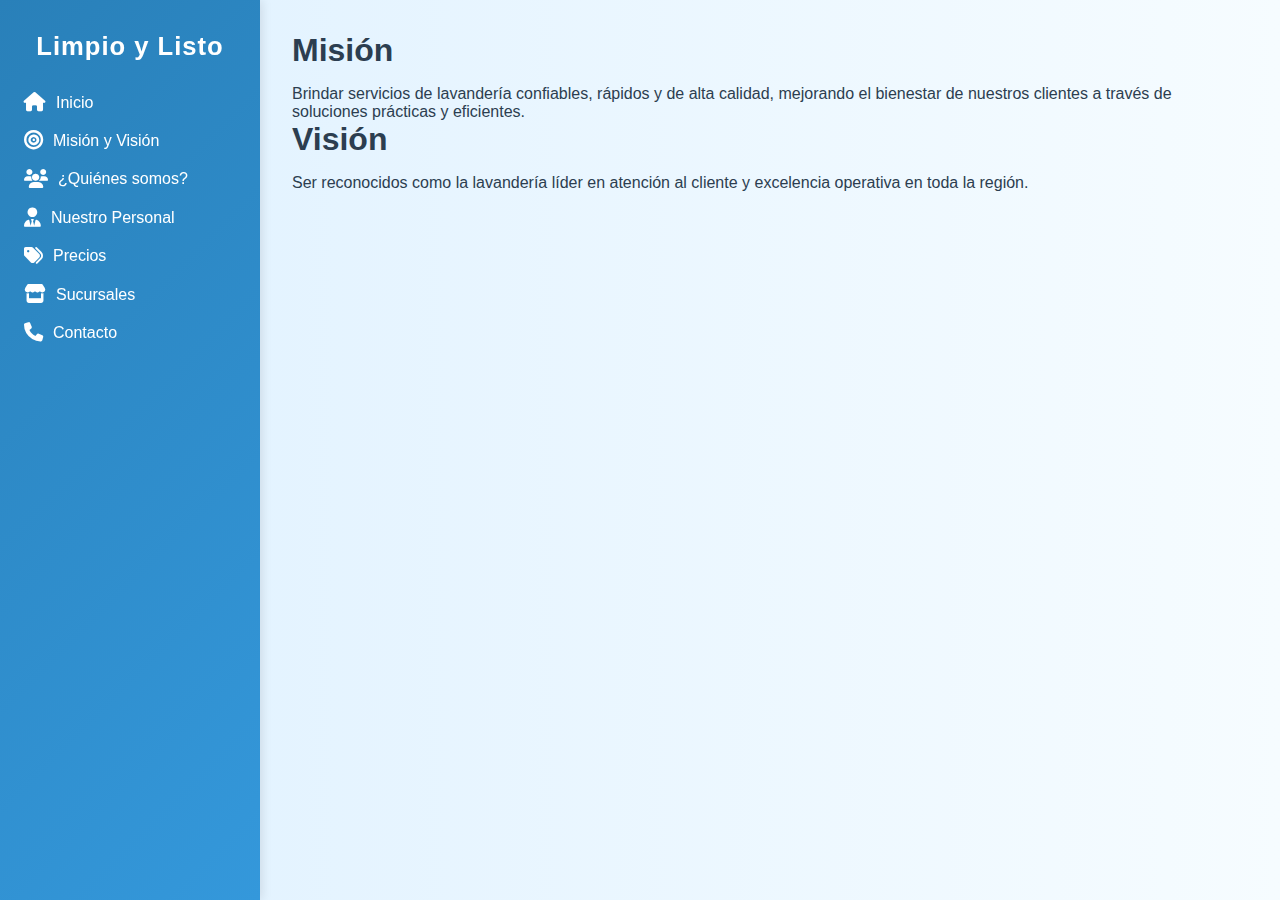
<file: mision-vision.html>
<!DOCTYPE html>
<html lang="es">
<head>
  <meta charset="UTF-8">
  <title>Misión y Visión - Limpio y Listo</title>
  <link rel="stylesheet" href="style.css">
  <link rel="stylesheet" href="https://cdnjs.cloudflare.com/ajax/libs/font-awesome/6.5.0/css/all.min.css">
</head>
<body>

  <div class="container">
    <nav class="sidebar">
      <h2>Limpio y Listo</h2>
      <ul>
        <li><a href="index.html"><i class="fas fa-home"></i> Inicio</a></li>
        <li><a href="mision-vision.html"><i class="fas fa-bullseye"></i> Misión y Visión</a></li>
        <li><a href="quienes-somos.html"><i class="fas fa-users"></i> ¿Quiénes somos?</a></li>
        <li><a href="personal.html"><i class="fas fa-user-tie"></i> Nuestro Personal</a></li>
        <li><a href="precios.html"><i class="fas fa-tags"></i> Precios</a></li>
        <li><a href="sobre-mi.html"><i class="fas fa-store"></i> Sucursales</a></li>
        <li><a href="contacto.html"><i class="fas fa-phone"></i> Contacto</a></li>
      </ul>
    </nav>

    <main class="content">
      <h1>Misión</h1>
      <p>Brindar servicios de lavandería confiables, rápidos y de alta calidad, mejorando el bienestar de nuestros clientes a través de soluciones prácticas y eficientes.</p>

      <h1>Visión</h1>
      <p>Ser reconocidos como la lavandería líder en atención al cliente y excelencia operativa en toda la región.</p>
    </main>
  </div>

</body>
</html>
</file>
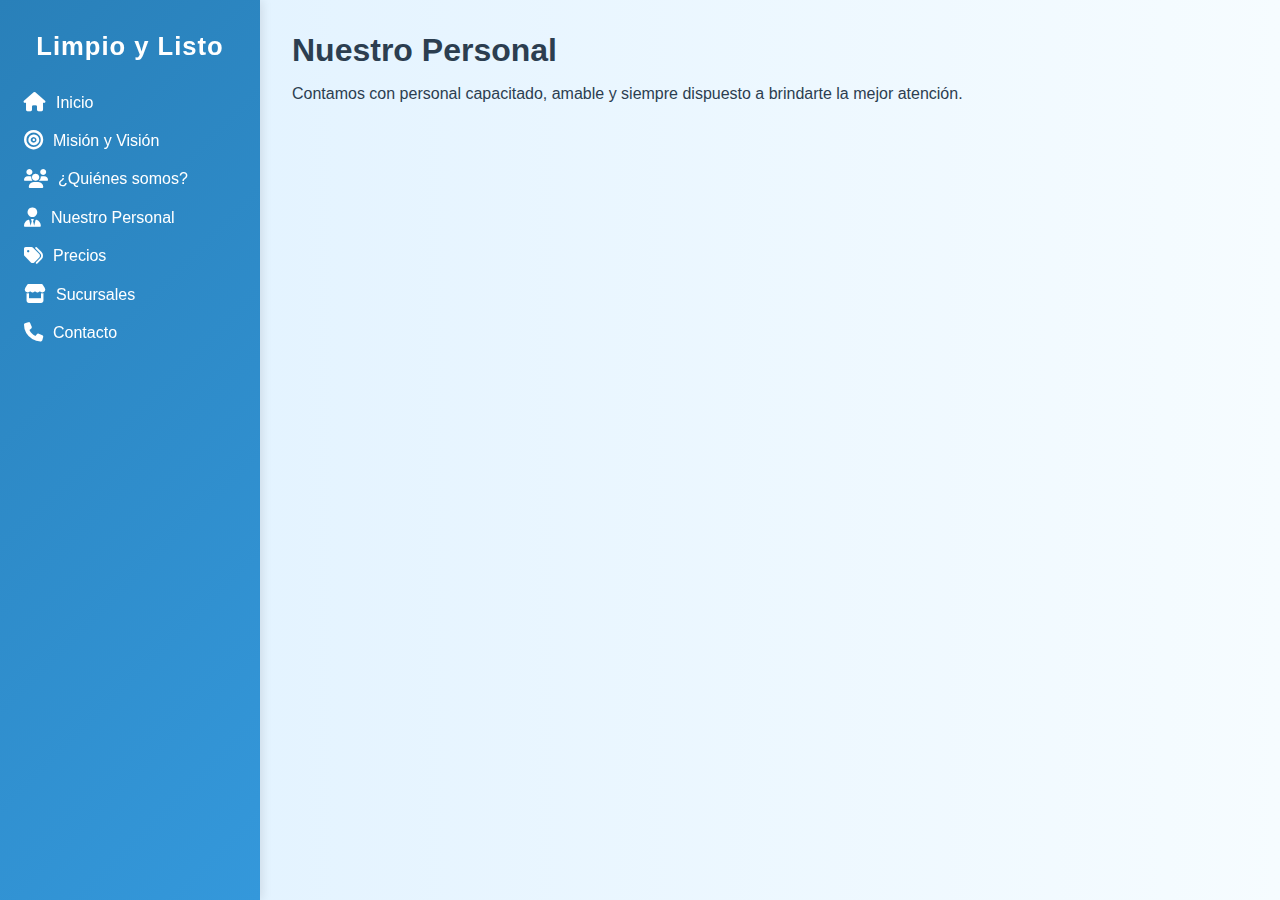
<file: personal.html>
<!DOCTYPE html>
<html lang="es">
<head>
  <meta charset="UTF-8">
  <title>Nuestro Personal - Limpio y Listo</title>
  <link rel="stylesheet" href="style.css">
  <link rel="stylesheet" href="https://cdnjs.cloudflare.com/ajax/libs/font-awesome/6.5.0/css/all.min.css">
</head>
<body>

  <div class="container">
    <nav class="sidebar">
      <h2>Limpio y Listo</h2>
      <ul>
        <li><a href="index.html"><i class="fas fa-home"></i> Inicio</a></li>
        <li><a href="mision-vision.html"><i class="fas fa-bullseye"></i> Misión y Visión</a></li>
        <li><a href="quienes-somos.html"><i class="fas fa-users"></i> ¿Quiénes somos?</a></li>
        <li><a href="personal.html"><i class="fas fa-user-tie"></i> Nuestro Personal</a></li>
        <li><a href="precios.html"><i class="fas fa-tags"></i> Precios</a></li>
        <li><a href="sobre-mi.html"><i class="fas fa-store"></i> Sucursales</a></li>
        <li><a href="contacto.html"><i class="fas fa-phone"></i> Contacto</a></li>
      </ul>
    </nav>

    <main class="content">
      <h1>Nuestro Personal</h1>
      <p>Contamos con personal capacitado, amable y siempre dispuesto a brindarte la mejor atención.</p>
    </main>
  </div>

</body>
</html>
</file>
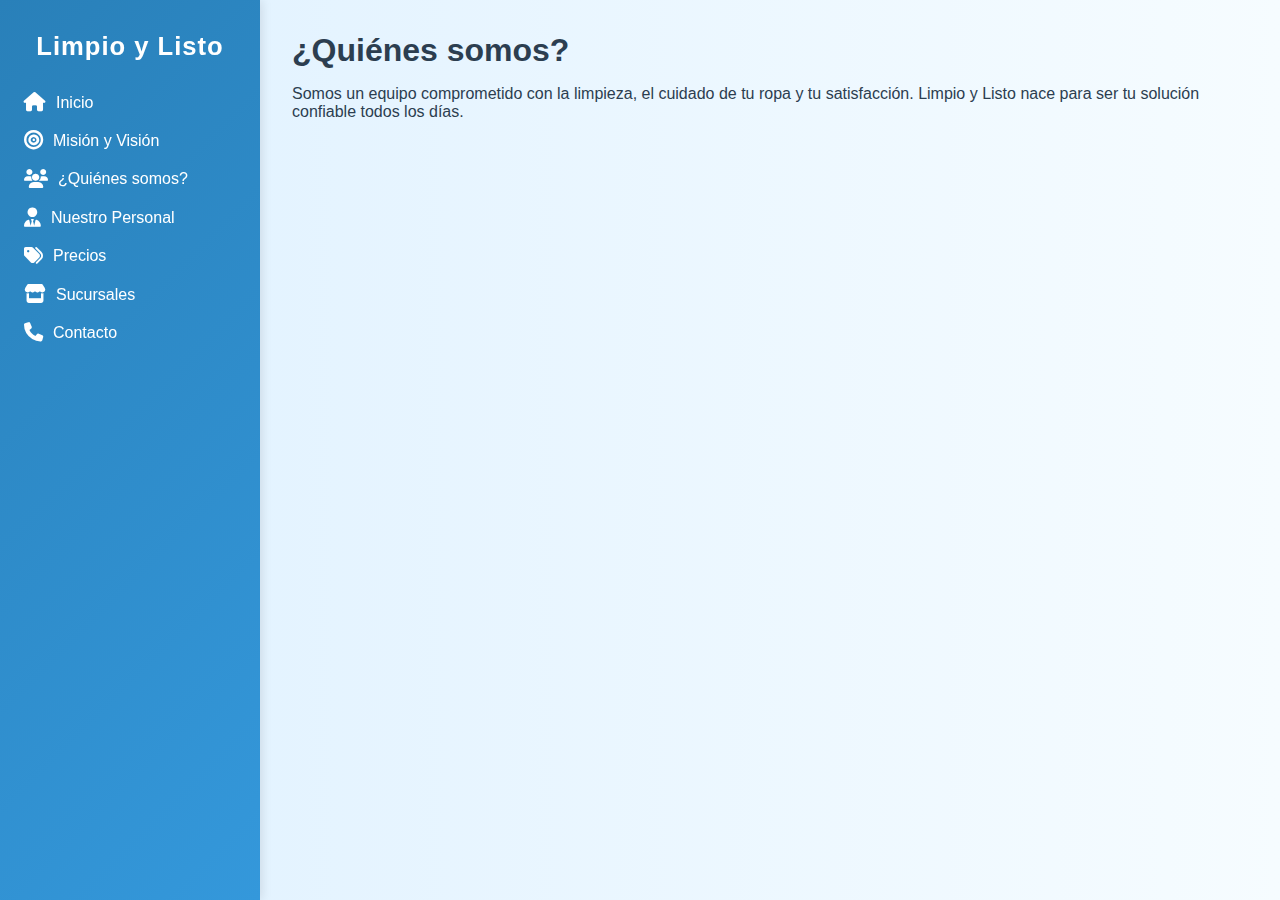
<file: quienes-somos.html>
<!DOCTYPE html>
<html lang="es">
<head>
  <meta charset="UTF-8">
  <title>¿Quiénes somos? - Limpio y Listo</title>
  <link rel="stylesheet" href="style.css">
  <link rel="stylesheet" href="https://cdnjs.cloudflare.com/ajax/libs/font-awesome/6.5.0/css/all.min.css">
</head>
<body>

  <div class="container">
    <nav class="sidebar">
      <h2>Limpio y Listo</h2>
      <ul>
        <li><a href="index.html"><i class="fas fa-home"></i> Inicio</a></li>
        <li><a href="mision-vision.html"><i class="fas fa-bullseye"></i> Misión y Visión</a></li>
        <li><a href="quienes-somos.html"><i class="fas fa-users"></i> ¿Quiénes somos?</a></li>
        <li><a href="personal.html"><i class="fas fa-user-tie"></i> Nuestro Personal</a></li>
        <li><a href="precios.html"><i class="fas fa-tags"></i> Precios</a></li>
        <li><a href="sobre-mi.html"><i class="fas fa-store"></i> Sucursales</a></li>
        <li><a href="contacto.html"><i class="fas fa-phone"></i> Contacto</a></li>
      </ul>
    </nav>

    <main class="content">
      <h1>¿Quiénes somos?</h1>
      <p>Somos un equipo comprometido con la limpieza, el cuidado de tu ropa y tu satisfacción. Limpio y Listo nace para ser tu solución confiable todos los días.</p>
    </main>
  </div>

</body>
</html>
</file>
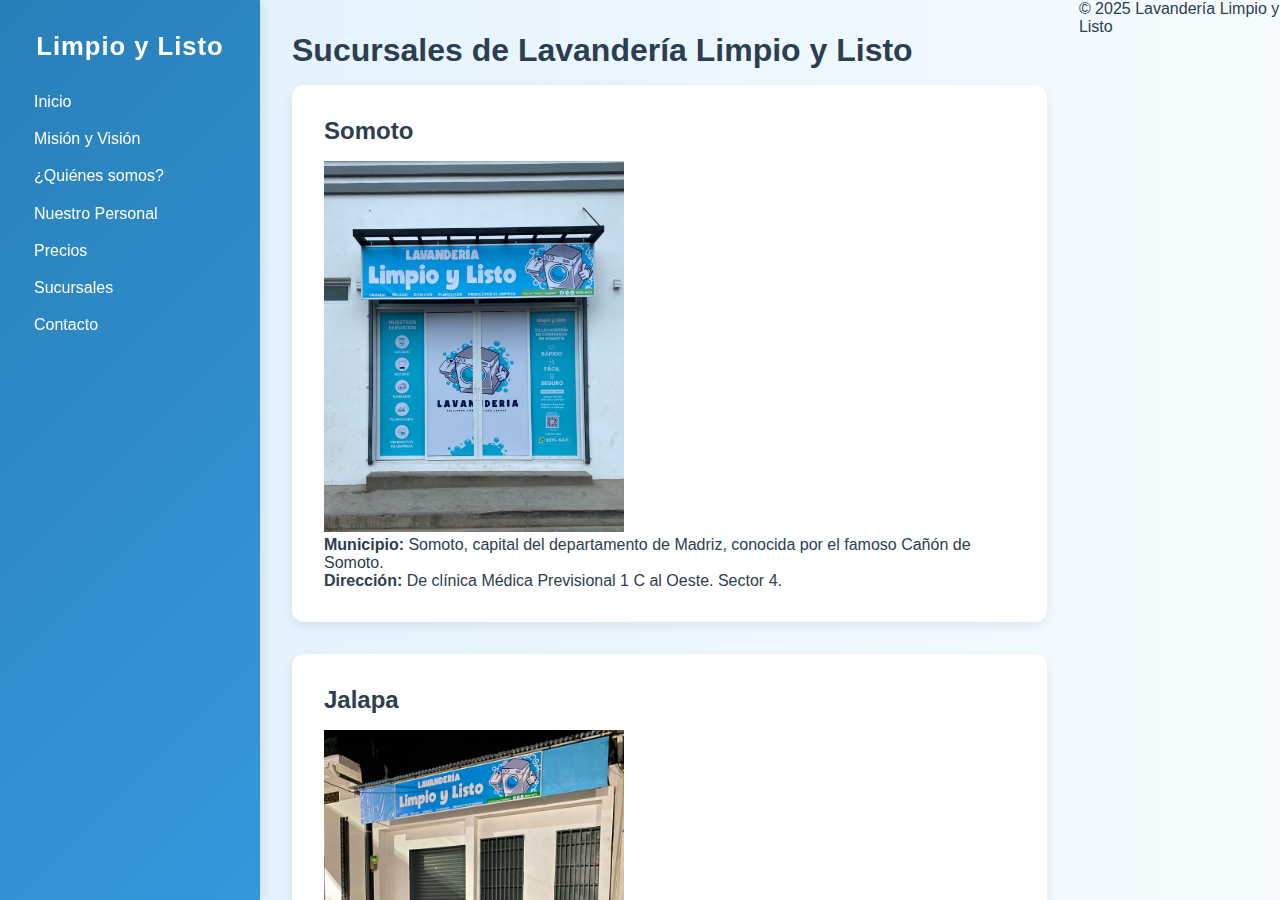
<file: sobre-mi.html>
<!DOCTYPE html>
<html lang="es">
<head>
  <meta charset="UTF-8">
  <title>Sucursales - Limpio y Listo</title>
  <link rel="stylesheet" href="style.css">
</head>
<body>
  <div class="container">
    <!-- Menú lateral -->
    <nav class="sidebar">
      <h2>Limpio y Listo</h2>
      <ul>
        <li><a href="index.html"><i class="fas fa-home"></i> Inicio</a></li>
        <li><a href="mision-vision.html"><i class="fas fa-bullseye"></i> Misión y Visión</a></li>
        <li><a href="quienes-somos.html"><i class="fas fa-users"></i> ¿Quiénes somos?</a></li>
        <li><a href="personal.html"><i class="fas fa-user-tie"></i> Nuestro Personal</a></li>
        <li><a href="precios.html"><i class="fas fa-tags"></i> Precios</a></li>
        <li><a href="sobre-mi.html"><i class="fas fa-store"></i> Sucursales</a></li>
        <li><a href="contacto.html"><i class="fas fa-phone"></i> Contacto</a></li>
      </ul>
    </nav>

    <!-- Contenido principal -->
    <main class="content">
      <h1>Sucursales de Lavandería Limpio y Listo</h1>

      <section class="sucursal">
        <h2>Somoto</h2>
        <img src="Somoto.jpg" alt="Sucursal Somoto" width="300">
        <p><strong>Municipio:</strong> Somoto, capital del departamento de Madriz, conocida por el famoso Cañón de Somoto.</p>
        <p><strong>Dirección:</strong> De clínica Médica Previsional 1 C al Oeste. Sector 4.</p>
      </section>

      <section class="sucursal">
        <h2>Jalapa</h2>
        <img src="Jalapa.jpg" alt="Sucursal Jalapa" width="300">
        <p><strong>Municipio:</strong> Jalapa, municipio de Nueva Segovia, rodeado de montañas y cafetales, muy cerca de la frontera con Honduras.</p>
        <p><strong>Dirección:</strong> De Ferretería Noelito N°1 cuadra y media al Este, sector 8.</p>
      </section>

      <!-- Nueva Sucursal: Ocotal -->
      <section class="sucursal">
        <h2>Ocotal</h2>
        <img src="Ocotal.jpg" alt="Sucursal Ocotal" width="300">
        <p><strong>Municipio:</strong> Ocotal, cabecera departamental de Nueva Segovia, ciudad histórica y de gran comercio.</p>
        <p><strong>Dirección:</strong> De Fundenuse 2 cuadras al Oeste.</p>
      </section>
    </main>
  </div>

  <footer>
    <p>&copy; 2025 Lavandería Limpio y Listo</p>
  </footer>
</body>
</html>
</file>
<file: style.css>
/* Reset básico */
* {
  margin: 0;
  padding: 0;
  box-sizing: border-box;
}

body {
  font-family: 'Segoe UI', Tahoma, Geneva, Verdana, sans-serif;
  background: linear-gradient(to right, #dff1ff, #f6fcff);
  display: flex;
  height: 100vh;
  color: #2c3e50;
}

/* Contenedor principal */
.container {
  display: flex;
  width: 100%;
}

/* Sidebar */
.sidebar {
  width: 260px;
  background: linear-gradient(135deg, #2980b9, #3498db);
  color: white;
  padding: 2rem 1.5rem;
  position: fixed;
  height: 100vh;
  box-shadow: 2px 0 10px rgba(0, 0, 0, 0.1);
}

.sidebar h2 {
  text-align: center;
  font-size: 1.6rem;
  margin-bottom: 2rem;
  letter-spacing: 1px;
}

.sidebar ul {
  list-style: none;
}

.sidebar ul li {
  margin: 1.2rem 0;
}

.sidebar ul li a {
  text-decoration: none;
  color: white;
  font-size: 1rem;
  display: flex;
  align-items: center;
  transition: all 0.3s ease;
}

/* Animación para los enlaces del menú lateral */
.sidebar ul li a i {
  margin-right: 10px;
  font-size: 1.2rem;
}

.sidebar ul li a:hover {
  transform: translateX(5px);
  color: #e0f7ff;
}

.sidebar ul li a i:hover {
  transform: rotate(20deg);
}

/* Contenido */
.content {
  margin-left: 260px;
  padding: 2rem;
  width: calc(100% - 260px);
  overflow-y: auto;
}

.content h1, .content h2 {
  color: #2c3e50;
  margin-bottom: 1rem;
}

/* Secciones como tarjetas */
section {
  background: white;
  padding: 2rem;
  margin-bottom: 2rem;
  border-radius: 12px;
  box-shadow: 0 4px 12px rgba(0, 0, 0, 0.08);
}

/* Listas dentro de secciones */
section ul {
  padding-left: 1.5rem;
  list-style: disc;
}

/* Enlaces */
a {
  color: #3498db;
  text-decoration: none;
}

a:hover {
  text-decoration: underline;
}

/* Íconos grandes en el index (Inicio) */
.icon-row {
  display: flex;
  gap: 2rem;
  justify-content: space-around;
  flex-wrap: wrap;
  margin-top: 2rem;
}

.icon-box {
  width: 130px;
  height: 130px;
  background: #ecf6fb;
  border-radius: 16px;
  display: flex;
  justify-content: center;
  align-items: center;
  flex-direction: column;
  box-shadow: 0 6px 12px rgba(0, 0, 0, 0.05);
  transition: transform 0.3s ease;
}

.icon-box:hover {
  transform: scale(1.05);
}

.icon-box i {
  font-size: 2.5rem;
  color: #3498db;
  margin-bottom: 0.5rem;
}
</file>
